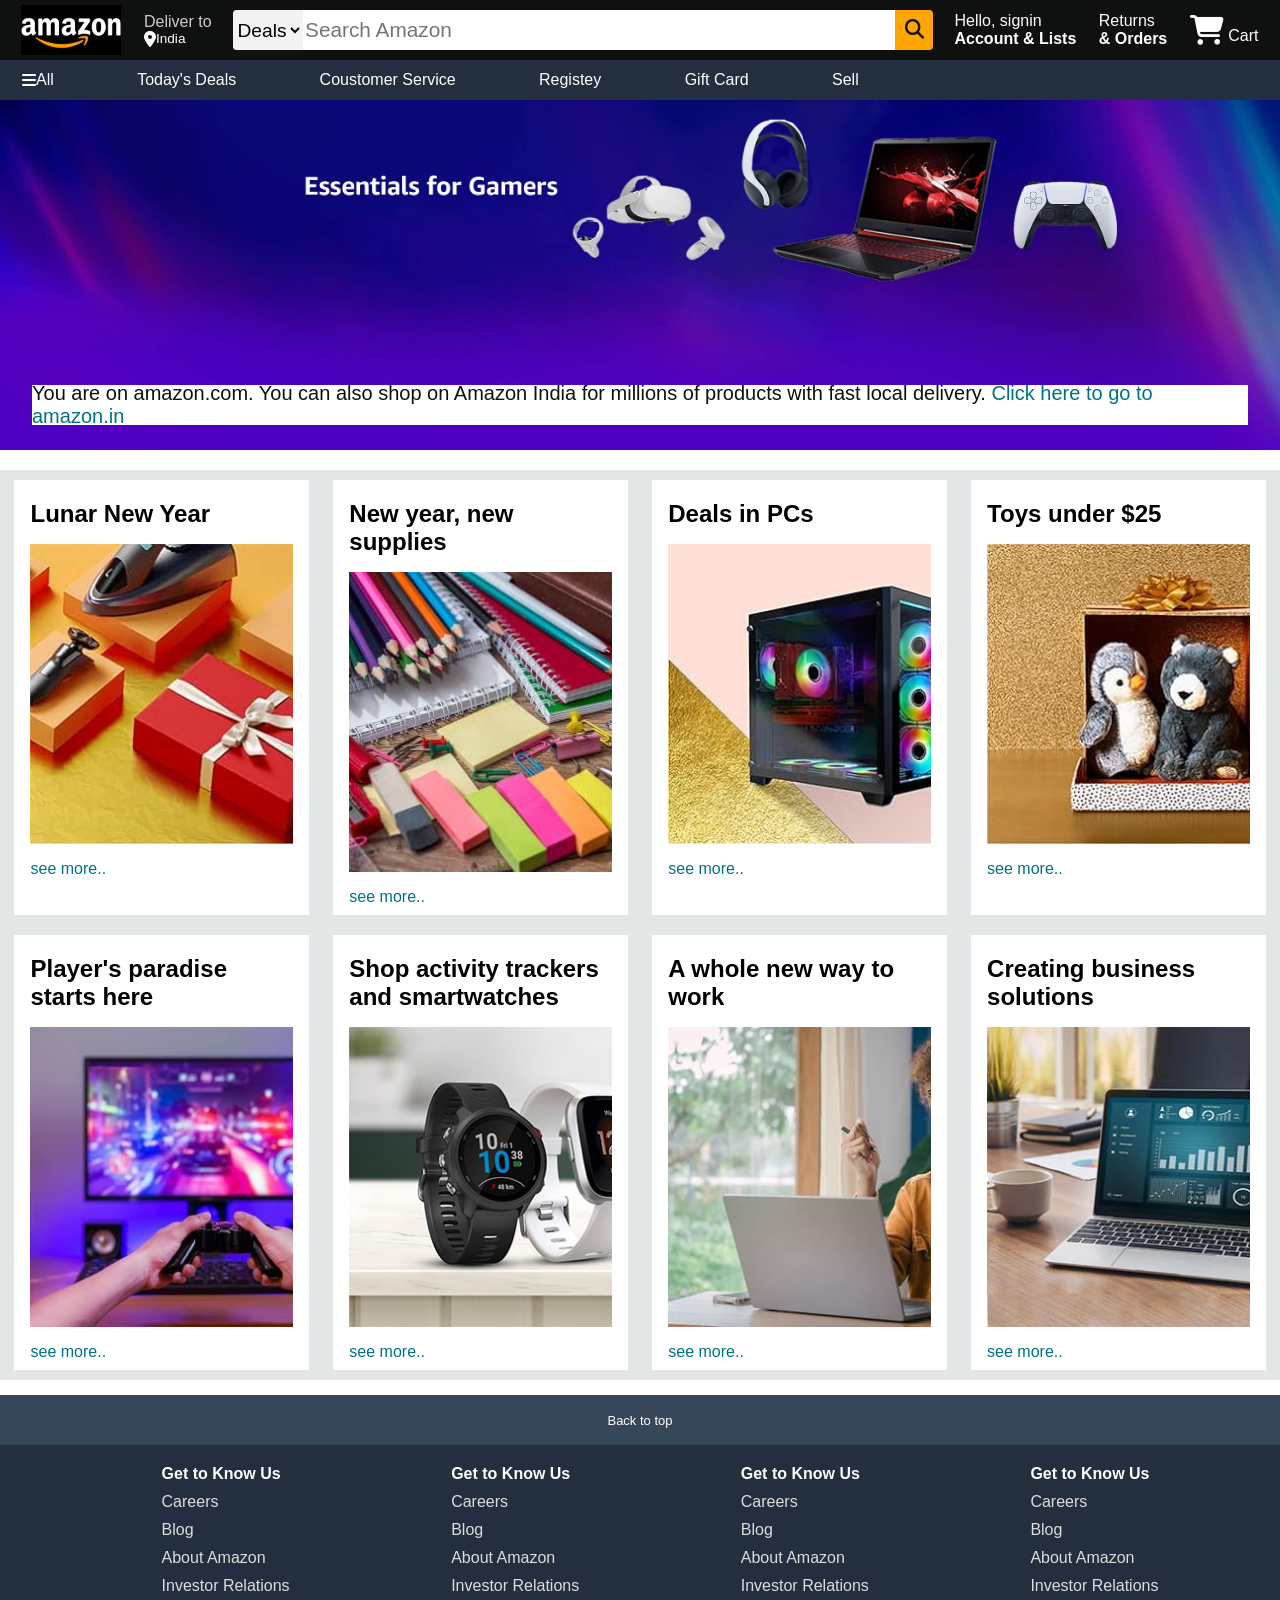
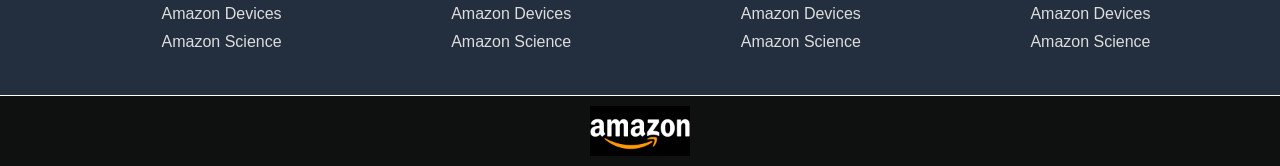
<file: index.html>
<!DOCTYPE html>
<html lang="en">
<head>
    <meta charset="UTF-8">
    <meta http-equiv="X-UA-Compatible" content="IE=edge">
    <meta name="viewport" content="width=device-width, initial-scale=1.0">
    <title> Amazon Clone</title>
    <link rel="stylesheet" href="https://cdnjs.cloudflare.com/ajax/libs/font-awesome/6.5.1/css/all.min.css" integrity="sha512-DTOQO9RWCH3ppGqcWaEA1BIZOC6xxalwEsw9c2QQeAIftl+Vegovlnee1c9QX4TctnWMn13TZye+giMm8e2LwA==" crossorigin="anonymous" referrerpolicy="no-referrer" />
    <link rel="stylesheet" href="style.css">
</head>
<body>
    <header>
        <!-- NAV BAR -->
        <div class="navbar">
            <!-- Box 1:Logo -->
            <div class="nav-logo border">
                <div class="logo"></div>
            </div>
            <!-- Box2: Adress: Deliver to INDIA -->
            <div class="nav-adress border">
                <div>
                    <p class="add1">Deliver to</p>
                        <div class="add-icon">
                        <i class="fa-solid fa-location-dot"></i>
                    <p class="add2">India</p>
                </div>
                </div>
            </div>
            <!-- Search Box -->
            <div class="nav-search">
                <select class="search-select">
                    <option value="">Deals</option>
                </select>
                <input type="text" placeholder="Search Amazon" class="search-input">
                <div class="search-icon">
                    <i class="fa-solid fa-magnifying-glass"></i>
                </div>
            </div>
            <!-- sign in -->
            <div class="nav-signin border">
                <p id="nav-signin1"><span>Hello, signin</span></p>
                <div id="nav-signin2">Account & Lists</div>
            </div>
            <!-- returns -->
            <div class="nav-signin border">
                <p id="nav-ret1"><span>Returns</span></p>
                <div id="nav-ret2">& Orders</div>
            </div>
            <!-- Cart Icon -->
            <div class="nav-cart border">
                <i class="fa-solid fa-cart-shopping"></i>
                Cart
            </div>
        </div>
        <!-- NAV BAR ENDS -->
        <!-- PANEL -->
        <div class="panel">
            <div class="panel all">
                <i class="fa-solid fa-bars"></i>
                All
            </div>
            <div class="panel-options">
                <p>Today's Deals</p>
                <p>Coustomer Service</p>
                <p>Registey</p>
                <p>Gift Card</p>
                <p>Sell</p>
            </div>
        </div>
    </header>
    <div class="main-section">
        <div class="message">
            <p>You are on amazon.com. You can also shop on Amazon India for millions of products with fast local delivery. <a> Click here to go to amazon.in</a></p>
        </div>
    </div>
    <div class="shop-section">
        
        <div class="box1 box">
            <div class="box-content">
                <h2>Lunar New Year</h2>
                <div class="box-img" style="background-image: url('./b1.jpg')"></div>
                <p>see more..</p>
            </div>
        </div><div class="box2 box">
            <div class="box-content">
                <h2>New year, new supplies</h2>
                <div class="box-img" style="background-image: url('./b2.jpg')"></div>
                <p>see more..</p>
            </div>
        </div><div class="box3 box">
            <div class="box-content">
                <h2>Deals in PCs</h2>
                <div class="box-img" style="background-image: url('./b3.jpg')"></div>
                <p>see more..</p>
            </div>
        </div><div class="box4 box">
            <div class="box-content">
                <h2>Toys under $25</h2>
                <div class="box-img" style="background-image: url('./b4.jpg')"></div>
                <p>see more..</p>
            </div>
        </div>
        
        <div class="box1 box">
            <div class="box-content">
                <h2>Player's paradise starts here</h2>
                <div class="box-img" style="background-image: url('./b5.jpg')"></div>
                <p>see more..</p>
            </div>
        </div><div class="box2 box">
            <div class="box-content">
                <h2>Shop activity trackers and smartwatches</h2>
                <div class="box-img" style="background-image: url('./b6.jpg')"></div>
                <p>see more..</p>
            </div>
        </div><div class="box3 box">
            <div class="box-content">
                <h2>A whole new way to work</h2>
                <div class="box-img" style="background-image: url('./b7.jpg')"></div>
                <p>see more..</p>
            </div>
        </div><div class="box4 box">
            <div class="box-content">
                <h2>Creating business solutions</h2>
                <div class="box-img" style="background-image: url('./b8.jpg')"></div>
                <p>see more..</p>
            </div>
        </div>
    </div>
    <!-- FOOTER -->
    <footer>
        <div class="foot-panel1">
            Back to top
        </div>
        <div class="foot-panel2">
            <ul>
                <p><b>Get to Know Us</b></p>
                <a>Careers</a>
                <a>Blog</a>
                <a>About Amazon</a>
                <a>Investor Relations</a>
                <a>Amazon Devices</a>
                <a>Amazon Science</a>
            </ul><ul>
                <p><b>Get to Know Us</b></p>
                <a>Careers</a>
                <a>Blog</a>
                <a>About Amazon</a>
                <a>Investor Relations</a>
                <a>Amazon Devices</a>
                <a>Amazon Science</a>
            </ul><ul>
                <p><b>Get to Know Us</b></p>
                <a>Careers</a>
                <a>Blog</a>
                <a>About Amazon</a>
                <a>Investor Relations</a>
                <a>Amazon Devices</a>
                <a>Amazon Science</a>
            </ul><ul>
                <p><b>Get to Know Us</b></p>
                <a>Careers</a>
                <a>Blog</a>
                <a>About Amazon</a>
                <a>Investor Relations</a>
                <a>Amazon Devices</a>
                <a>Amazon Science</a>
            </ul>
        </div>
        <div class="foot-panel3">
            <div class="logo"></div>
        </div>
    </footer>
</body>
</html>
</file>
<file: style.css>
*{
    margin: 0;
    font-family: Arial, Helvetica, sans-serif;
    border: border-box;/* Border inside height & width */
}
.navbar{
    height: 60px;
    background-color: #0f1111;
    color: white;
    display: flex;
    justify-content: space-evenly;
    align-items: center;
}
/* Box1 */
.nav-logo{
    height: 50px;
    width: 100px;
    
}
.logo{
    background-image: url("logo.png");
    background-size: cover;
    height: 50px;
    width: 100px;
}
.border{
    border: 1.5px solid transparent;
}
.border:hover{
    border: 1.5px solid white;
}
.add-icon{
    display: flex;
}
/* Box 2:Adress */
.nav-adress{
    display: flex;
    align-items: center;
}
.add1{
    color: #CCCCCC;
    font-size: 1rem;
}
.add2{
    font-size:0.85rem;
}
/* Box3: Search */
.nav-search{
    display: flex;
    justify-content: space-evenly;
    width:700px;
    height: 40px;
    border-radius: 4px;
    background-color: orange;
}
.nav-search:hover{
    border: 3px solid orange;
}
.search-select{
    background-color: #f3f3f3;
    text-align: center;
    border-top-left-radius: 4px;
    border-bottom-left-radius: 4px ;
    border: none;
    font-size: 1.2rem;
}
.search-input{
    width: 100%;
    font-size: 1.3rem;
    border: none;
}
.search-icon{
    width: 45px;
    display: flex;
    justify-content: center;
    align-items: center;
    font-size: 1.2rem;
    color: #0f1111;
}
/* Box 4 */
#nav-signin1, #nav-ret1{
    font-size: 0.7;
}
#nav-signin2, #nav-ret2{
    font-size: 0.85;
    font-weight: bolder;
}
/* Box 6 */
.nav-cart i{
    font-size: 30px;
}
/* PANEL */
.panel{
    background-color: #232f3e;
    color: white;
    height: 40px;
    padding-left: 11px;
    font-size: .85;
    display: flex;
    align-items: center;
}
.panel-options p{
    display: inline-block;
}
.panel-options{
    width: 70%;
    display: flex;
    justify-content: space-evenly;
}
/* MAIN */
.main-section{
    height: 350px;
    background-image: url(./main_bg.jpg);
    background-size: cover;
    display: flex;
    align-items: flex-end;
    justify-content: center;
}
.message{
    background-color: white;
    color: #0f1111;
    height: 40px;
    width: 95%;
    margin: 25px;
    font-size: 20px;
    display: flex;
    justify-content: center;
    align-items: center;
}
.message a{
    color: #007185;
}
/* SHOP-SECTION */
.shop-section{
    margin-top:20px ;
    display: flex;
    flex-wrap: wrap;
    justify-content: space-evenly;
    background-color: #e2e7e6;
}
.box{
    background-color: white;
    height: 400px;
    width: 23%;
    padding: 20px 0px 15px;
    margin: 10px;
}
.box-img{
    height: 300px;
    background-size: cover;
    margin-top: 1rem;
    margin-bottom: 1rem;
}
.box-content{
    margin-left:1rem;
    margin-right:1rem ;
}
.box-content p{
    color: #007185;
}
/* FOOTER */
footer{
    margin-top: 15px;
}
.foot-panel1{
    background-color: #37475a;
    color: white;
    font-size: small;
    height: 50px;
    display: flex;
    align-items: center;
    justify-content: center;
}
.foot-panel2{
    background-color: #232f3e;
    color: white;
    height: 250px;
    display: flex;
    justify-content: space-evenly;
}
ul{
    margin-top: 20px;
}
ul a{
    display: block ;
    margin-top: 10px;
    color: #dddddd;
}
.foot-panel3{
    background-color: #0f1111;
    color: white;
    border-top:0.5px solid white ;
    height: 70px;
    display: flex;
    align-items: center;
    justify-content: center;
}
</file>
